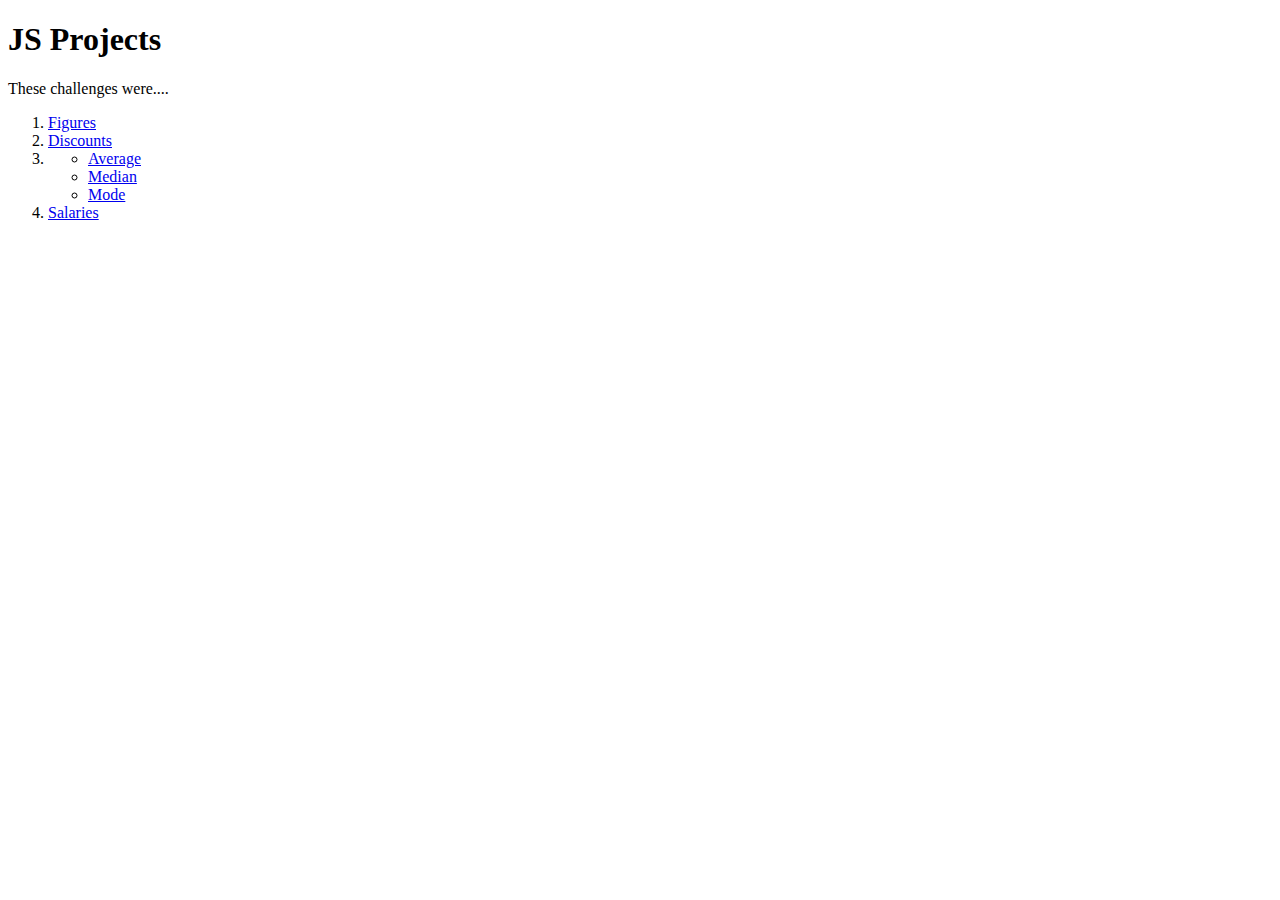
<file: Index.html>
<!DOCTYPE html>
<html lang="en">
<head>
    <meta charset="UTF-8">
    <meta http-equiv="X-UA-Compatible" content="IE=edge">
    <meta name="viewport" content="width=device-width, initial-scale=1.0">
    <title>Home ~ Platzi, Practical JS course</title>
</head>
<body>
    <header>
        <h1>JS Projects</h1>
        <a href="./index.html"></a>
        <p>These challenges were....</p>
    </header>

    <section>
        <nav>
            <ol>
                <li>
                    <a href="./project1_figures/figures.html">Figures</a>
                </li>
                <li>
                    <a href="./project2_discounts/discounts.html">Discounts</a>
                </li>
                <li>
                    <ul>
                        <li>
                            <a href="./project3_average/average.html">Average</a>
                        </li>
                        <li>
                            <a href="./project3_average/median.html">Median</a>
                        </li>
                        <li>
                            <a href="./project3_average/mode.html">Mode</a>
                        </li>
                    </ul>
                </li>
                <li>
                    <a href="./project4_salaries/salaries.html">Salaries</a>
                </li>
            </ol>
        </nav>
    </section>
</body>
</html>
</file>
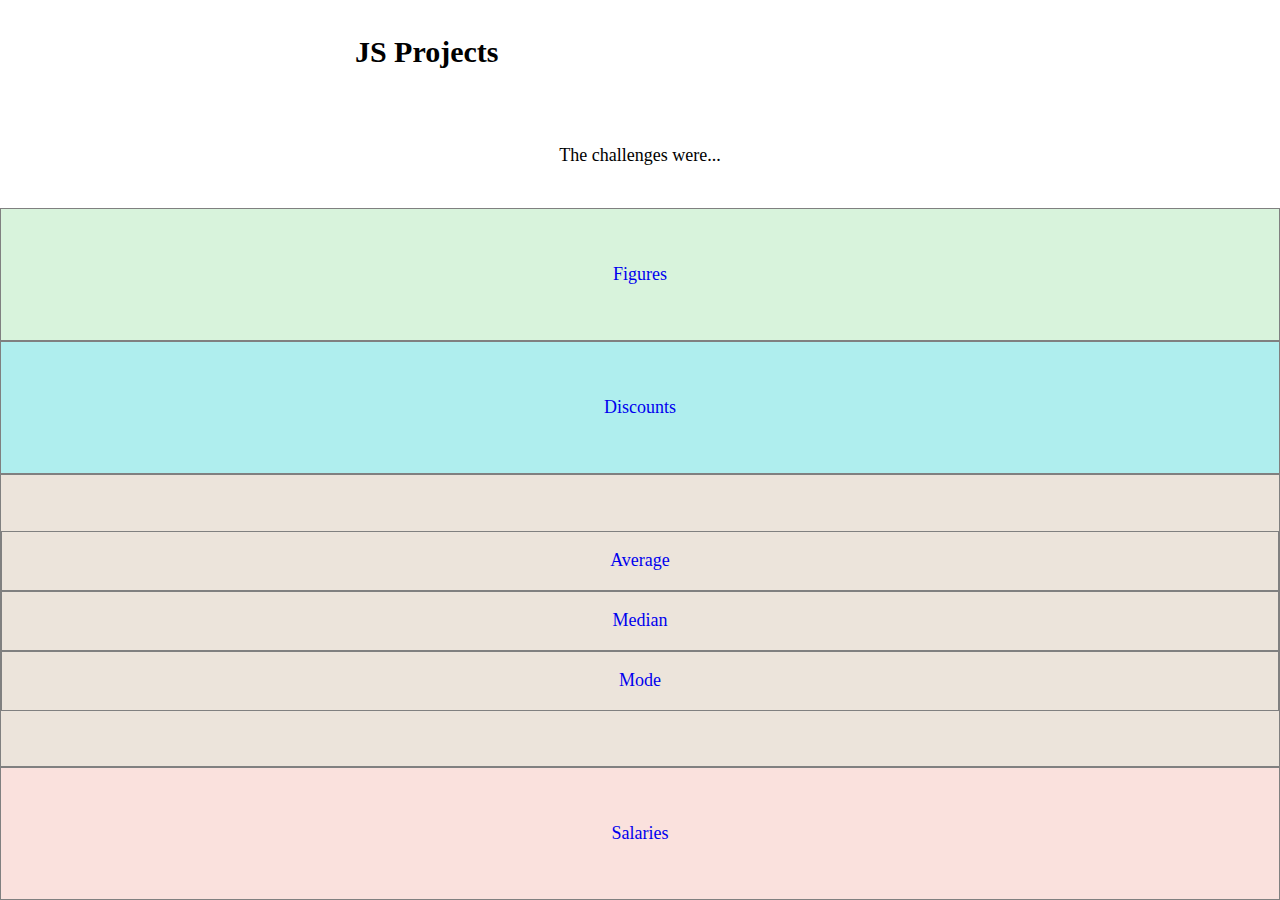
<file: index.html>
<!DOCTYPE html>
<html lang="en">
<head>
    <meta charset="UTF-8">
    <meta http-equiv="X-UA-Compatible" content="IE=edge">
    <meta name="viewport" content="width=device-width, initial-scale=1.0">
    <link rel="stylesheet" href="./css/IndexMobile.css">
    <title>Home ~ Platzi, Practical JS course</title>
</head>
<body>
    <header>
        <h1>JS Projects</h1>
        <a href="./index.html" class="HOME"></a>
        <p>The challenges were...</p>
    </header>

    <main>
        <nav>
            <ol class="courses">
                <li class="figures">
                    <a href="./project1_figures/figures.html">Figures</a>
                </li>
                
                <li class="discounts">
                    <a href="./project2_discounts/discounts.html">Discounts</a>
                </li>
                
                <li class="average-box">
                    <ul class="average">
                        <li>
                            <a href="./project3_average/average.html">Average</a>
                        </li>
                        <li>
                            <a href="./project3_average/median.html">Median</a>
                        </li>
                        <li>
                            <a href="./project3_average/mode.html">Mode</a>
                        </li>
                    </ul>
                </li>
                
                <li class="salaries">
                    <a href="./project4_salaries/salaries.html">Salaries</a>
                </li>
            </ol>
        </nav>
    </main>

</body>
</html>
</file>
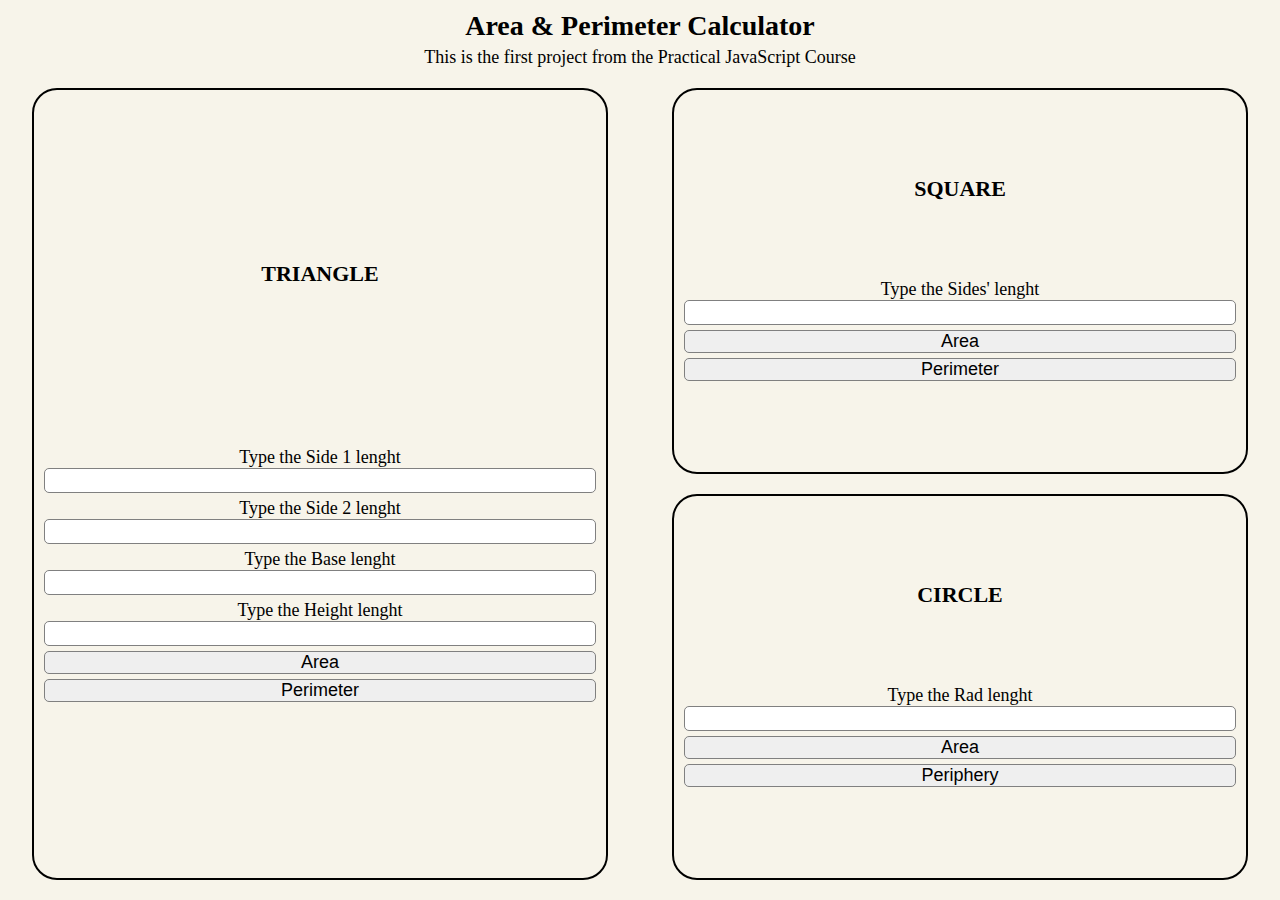
<file: project1_figures/Index.html>
<!DOCTYPE html>
<html lang="en">
<head>
    <meta charset="UTF-8">
    <meta http-equiv="X-UA-Compatible" content="IE=edge">
    <meta name="viewport" content="width=device-width, initial-scale=1.0">
    <link rel="stylesheet" href="./css/mobile.css">
    <link rel="stylesheet" href="./css/tablet.css" media="(min-width: 768px)">
    <title>Geomtry Figures ~ Platzi, Practical JS course</title>
</head>
<body>
    <header>
        <h1>Area & Perimeter Calculator</h1>
        <p>This is the first project from the Practical JavaScript Course</p>
    </header>

    <section class="square">
        <h2>SQUARE</h2>
        <form action="">
            <label for="squareInput">Type the Sides' lenght</label>
            
            <input id="squareInput" type="number">
            <button type="button" onclick="squareArea_JS()">Area</button>
            <button type="button" onclick="squarePerimeter_JS()">Perimeter</button>
        </form>
    </section>
    
    <section class="triangle">
        <h2>TRIANGLE</h2>
        <form action="">
            <label for="triangleS1">Type the Side 1 lenght</label>
            <input id="triangleS1" type="number">

            <label for="triangleS2">Type the Side 2 lenght</label>
            <input id="triangleS2" type="number">

            <label for="triangleBase">Type the Base lenght</label>
            <input id="triangleBase" type="number">

            <label for="triangleHeight">Type the Height lenght</label>
            <input id="triangleHeight" type="number">

            <button type="button" onclick="triangleArea_JS()">Area</button>
            <button type="button" onclick="trianglePerimeter_JS()">Perimeter</button>
        </form>
    </section>
    
    <section class="circle">
        <h2>CIRCLE</h2>
        <form action="">
            <label for="squareInput">Type the Rad lenght</label>
            
            <input id="circleInput" type="number">
            <button type="button" onclick="circleArea_JS()">Area</button>
            <button type="button" onclick="periphery_JS()">Periphery</button>
        </form>
    </section>
    
    <script src="./figures.js"></script>
</body>
</html>
</file>
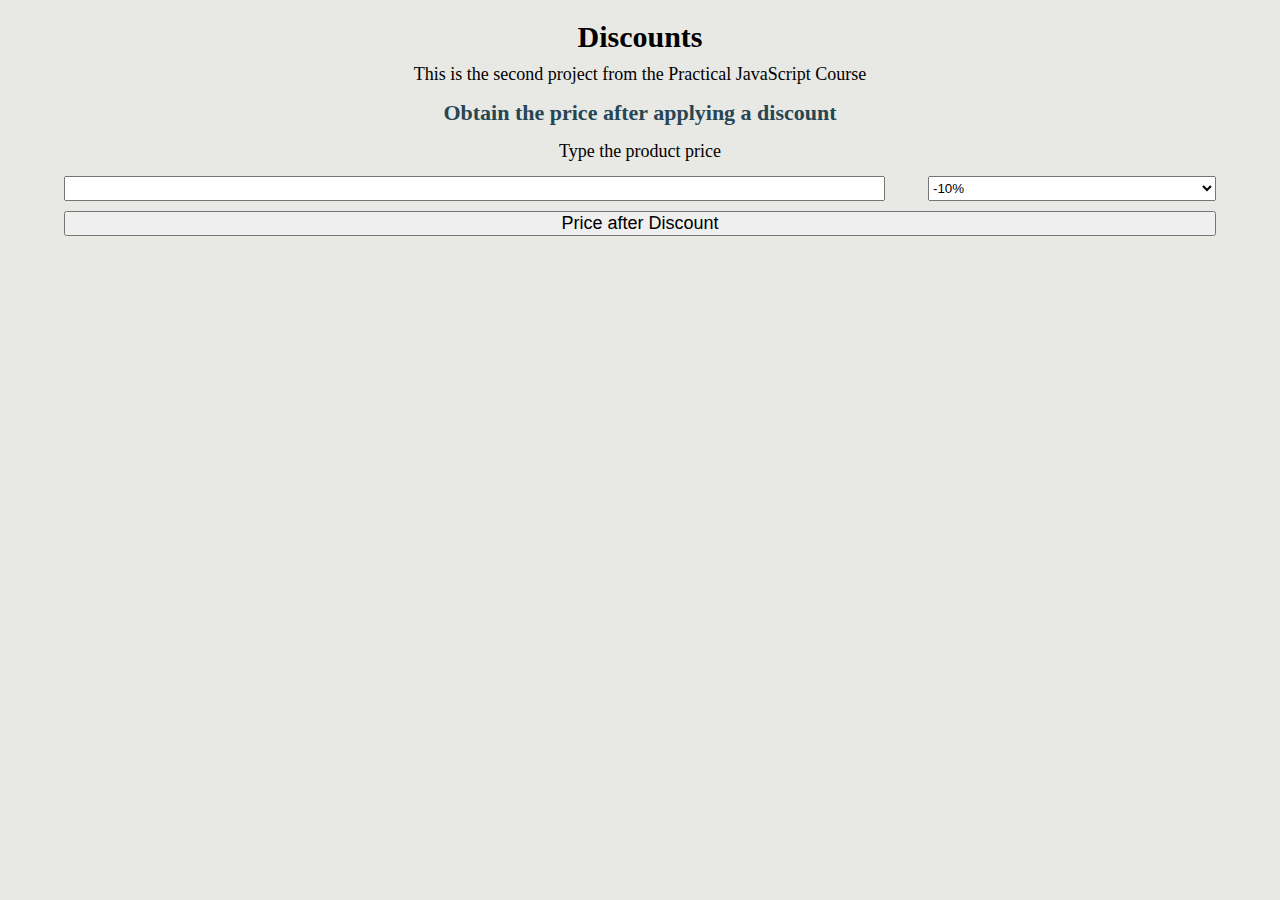
<file: project2_discounts/index.html>
<!DOCTYPE html>
<html lang="en">
<head>
    <meta charset="UTF-8">
    <meta http-equiv="X-UA-Compatible" content="IE=edge">
    <meta name="viewport" content="width=device-width, initial-scale=1.0">
    <link rel="stylesheet" href="./css/mobile.css">
    <title>Discounts ~ Platzi, Practical JS course</title>
</head>
<body>
    <header>
        <h1>Discounts</h1>
        <p>This is the second project from the Practical JavaScript Course</p>
    </header>

    <section>
        <h2>Obtain the price after applying a discount</h2>

        <form action="">
            <label for="priceInput">Type the product price</label>
            <input id="priceInput" type="number">
            
            <label for="discountInput"></label>
            <select id="discountInput">
                <option value="10">-10%</option>
                <option value="15">-15%</option>
                <option value="20">-20%</option>
            </select>



            <button type="button" onclick="applyDiscount_JS()">
                Price after Discount
            </button>

            <p id="result"></p>

        </form>
    </section>

    <script src="./discounts.js"></script>
    
</body>
</html>
</file>
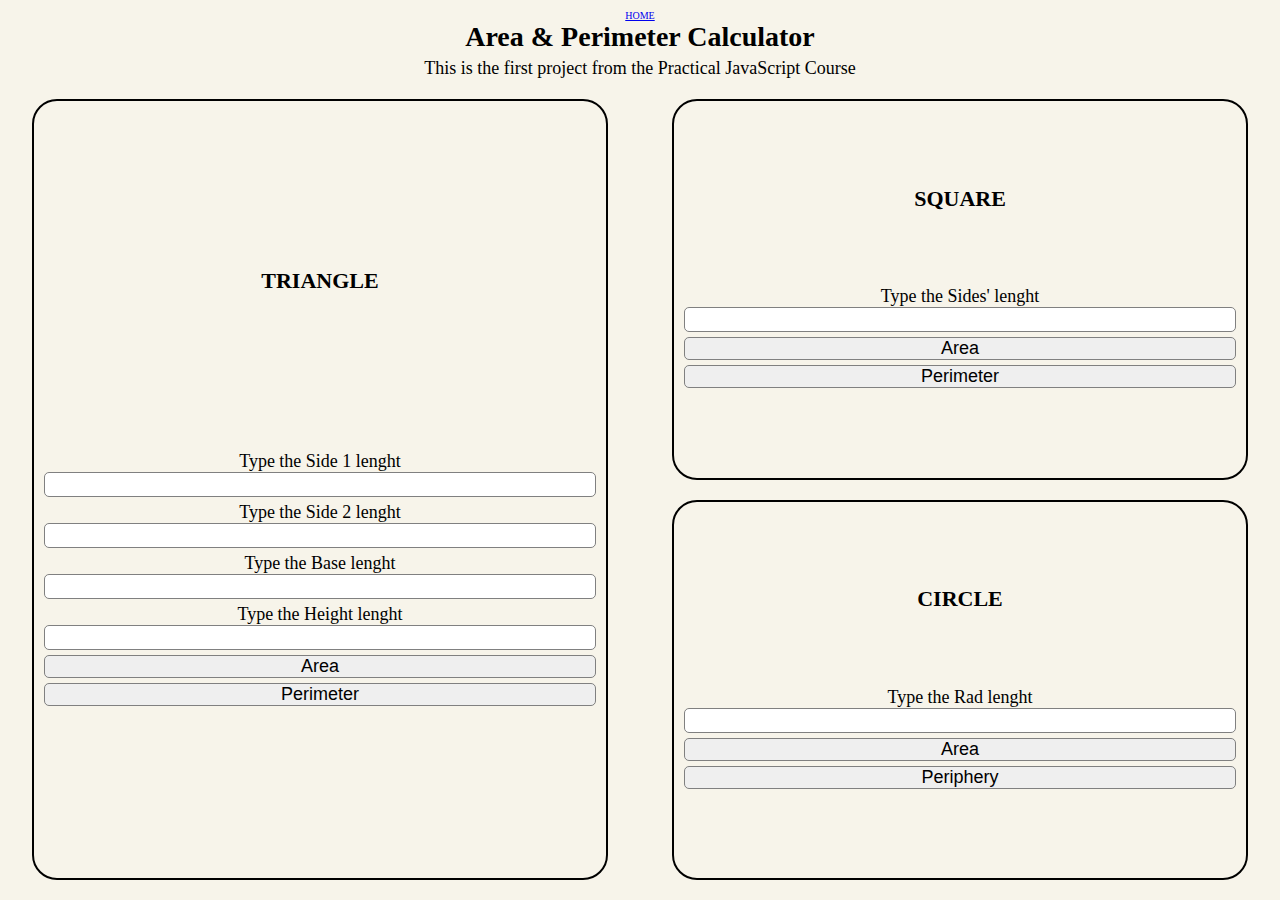
<file: project1_figures/figures.html>
<!DOCTYPE html>
<html lang="en">
<head>
    <meta charset="UTF-8">
    <meta http-equiv="X-UA-Compatible" content="IE=edge">
    <meta name="viewport" content="width=device-width, initial-scale=1.0">
    <link rel="stylesheet" href="./css/mobile.css">
    <link rel="stylesheet" href="./css/tablet.css" media="(min-width: 768px)">
    <title>Geomtry Figures ~ Platzi, Practical JS course</title>
</head>
<body>
    <header>
        <a href="../index.html">HOME</a>
        <h1>Area & Perimeter Calculator</h1>
        <p>This is the first project from the Practical JavaScript Course</p>
    </header>

    <section class="square">
        <h2>SQUARE</h2>
        <form action="">
            <label for="squareInput">Type the Sides' lenght</label>
            
            <input id="squareInput" type="number">
            <button type="button" onclick="squareArea_JS()">Area</button>
            <button type="button" onclick="squarePerimeter_JS()">Perimeter</button>
        </form>
    </section>
    
    <section class="triangle">
        <h2>TRIANGLE</h2>
        <form action="">
            <label for="triangleS1">Type the Side 1 lenght</label>
            <input id="triangleS1" type="number">

            <label for="triangleS2">Type the Side 2 lenght</label>
            <input id="triangleS2" type="number">

            <label for="triangleBase">Type the Base lenght</label>
            <input id="triangleBase" type="number">

            <label for="triangleHeight">Type the Height lenght</label>
            <input id="triangleHeight" type="number">

            <button type="button" onclick="triangleArea_JS()">Area</button>
            <button type="button" onclick="trianglePerimeter_JS()">Perimeter</button>
        </form>
    </section>
    
    <section class="circle">
        <h2>CIRCLE</h2>
        <form action="">
            <label for="squareInput">Type the Rad lenght</label>
            
            <input id="circleInput" type="number">
            <button type="button" onclick="circleArea_JS()">Area</button>
            <button type="button" onclick="periphery_JS()">Periphery</button>
        </form>
    </section>
    
    <script src="./figures.js"></script>
</body>
</html>
</file>
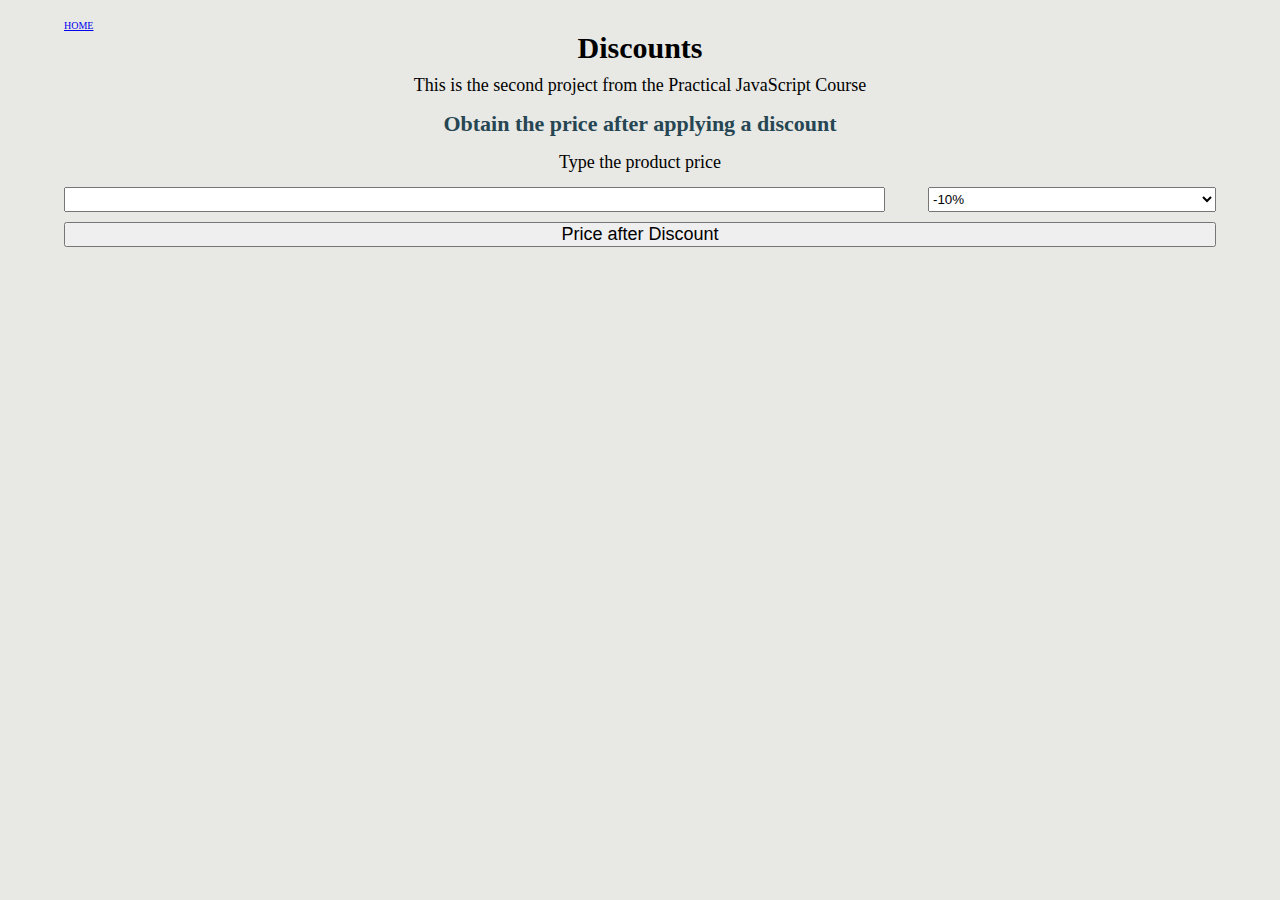
<file: project2_discounts/discounts.html>
<!DOCTYPE html>
<html lang="en">
<head>
    <meta charset="UTF-8">
    <meta http-equiv="X-UA-Compatible" content="IE=edge">
    <meta name="viewport" content="width=device-width, initial-scale=1.0">
    <link rel="stylesheet" href="./css/mobile.css">
    <title>Discounts ~ Platzi, Practical JS course</title>
</head>
<body>
    <header>
        <a href="../index.html">HOME</a>
        <h1>Discounts</h1>
        <p>This is the second project from the Practical JavaScript Course</p>
    </header>

    <section>
        <h2>Obtain the price after applying a discount</h2>

        <form action="">
            <label for="priceInput">Type the product price</label>
            <input id="priceInput" type="number">
            
            <label for="discountInput"></label>
            <select id="discountInput">
                <option value="10">-10%</option>
                <option value="15">-15%</option>
                <option value="20">-20%</option>
            </select>



            <button type="button" onclick="applyDiscount_JS()">
                Price after Discount
            </button>

            <p id="result"></p>

        </form>
    </section>

    <script src="./discounts.js"></script>
    
</body>
</html>
</file>
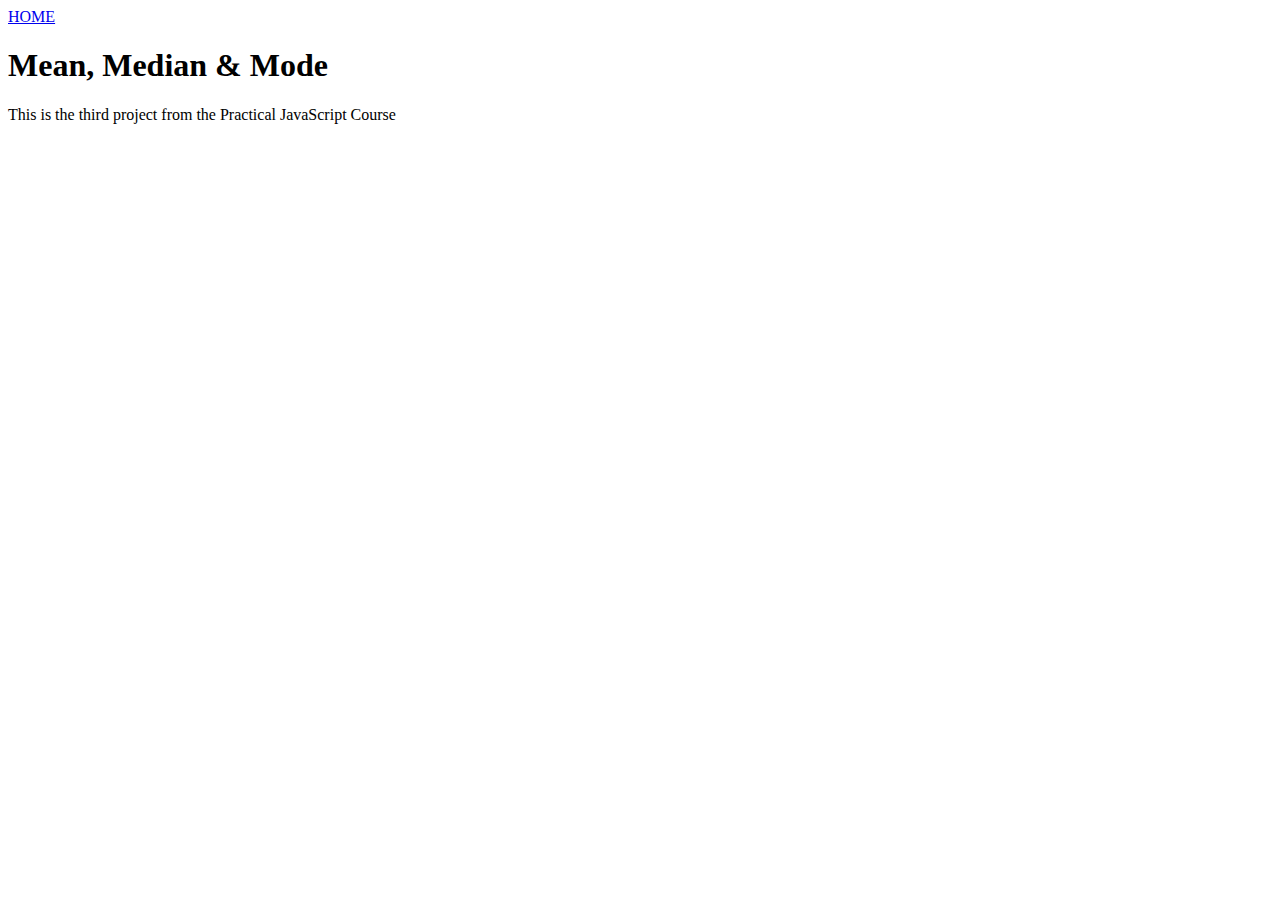
<file: project3_average/average.html>
<!DOCTYPE html>
<html lang="en">
<head>
    <meta charset="UTF-8">
    <meta http-equiv="X-UA-Compatible" content="IE=edge">
    <meta name="viewport" content="width=device-width, initial-scale=1.0">
    <title>Mean, Median & Mode ~ Platzi, Practical JS course</title>
</head>
<body>

    <script src="./average.js"></script>

    <header>
        <a href="../index.html">HOME</a>
        <h1>Mean, Median & Mode</h1>
        <p>This is the third project from the Practical JavaScript Course</p>
    </header>
    
</body>
</html>
</file>
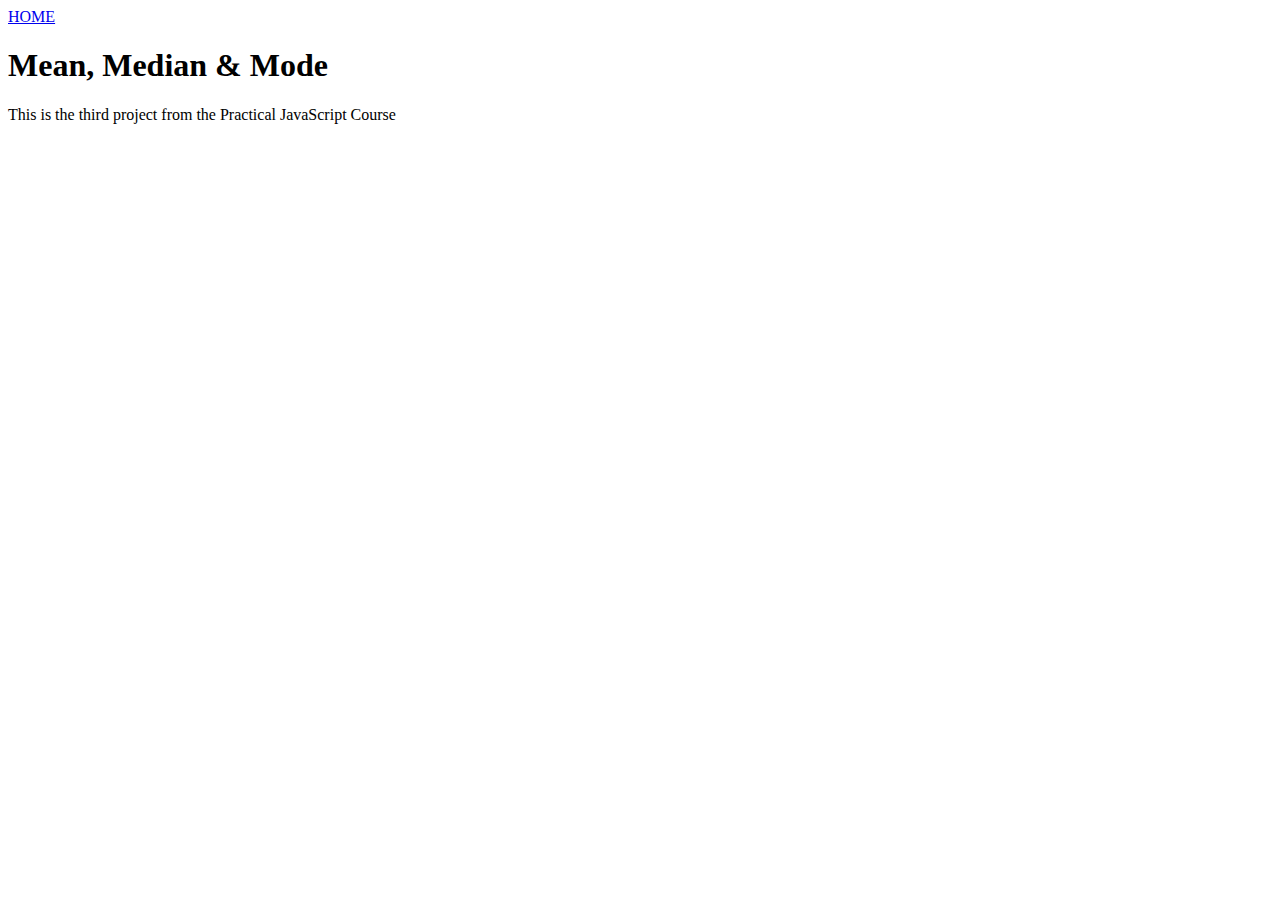
<file: project3_average/median.html>
<!DOCTYPE html>
<html lang="en">
<head>
    <meta charset="UTF-8">
    <meta http-equiv="X-UA-Compatible" content="IE=edge">
    <meta name="viewport" content="width=device-width, initial-scale=1.0">
    <title>Mean, Median & Mode ~ Platzi, Practical JS course</title>
</head>
<body>

    <script src="./median.js"></script>

    <header>
        <a href="../index.html">HOME</a>
        <h1>Mean, Median & Mode</h1>
        <p>This is the third project from the Practical JavaScript Course</p>
    </header>
    
</body>
</html>
</file>
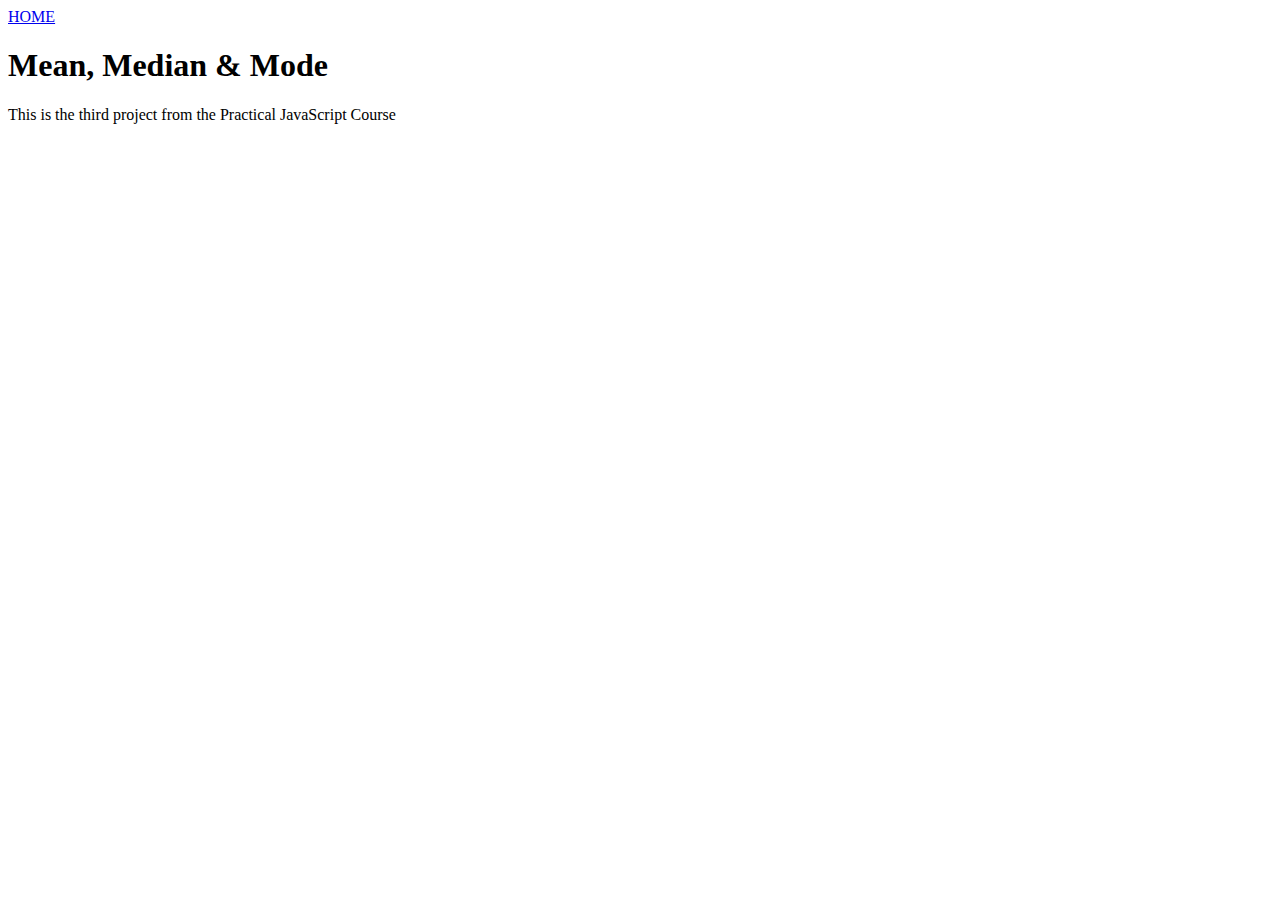
<file: project3_average/mode.html>
<!DOCTYPE html>
<html lang="en">
<head>
    <meta charset="UTF-8">
    <meta http-equiv="X-UA-Compatible" content="IE=edge">
    <meta name="viewport" content="width=device-width, initial-scale=1.0">
    <title>Mean, Median & Mode ~ Platzi, Practical JS course</title>
</head>
<body>

    <script src="./mode.js"></script>

    <header>
        <a href="../index.html">HOME</a>
        <h1>Mean, Median & Mode</h1>
        <p>This is the third project from the Practical JavaScript Course</p>
    </header>
    
</body>
</html>
</file>
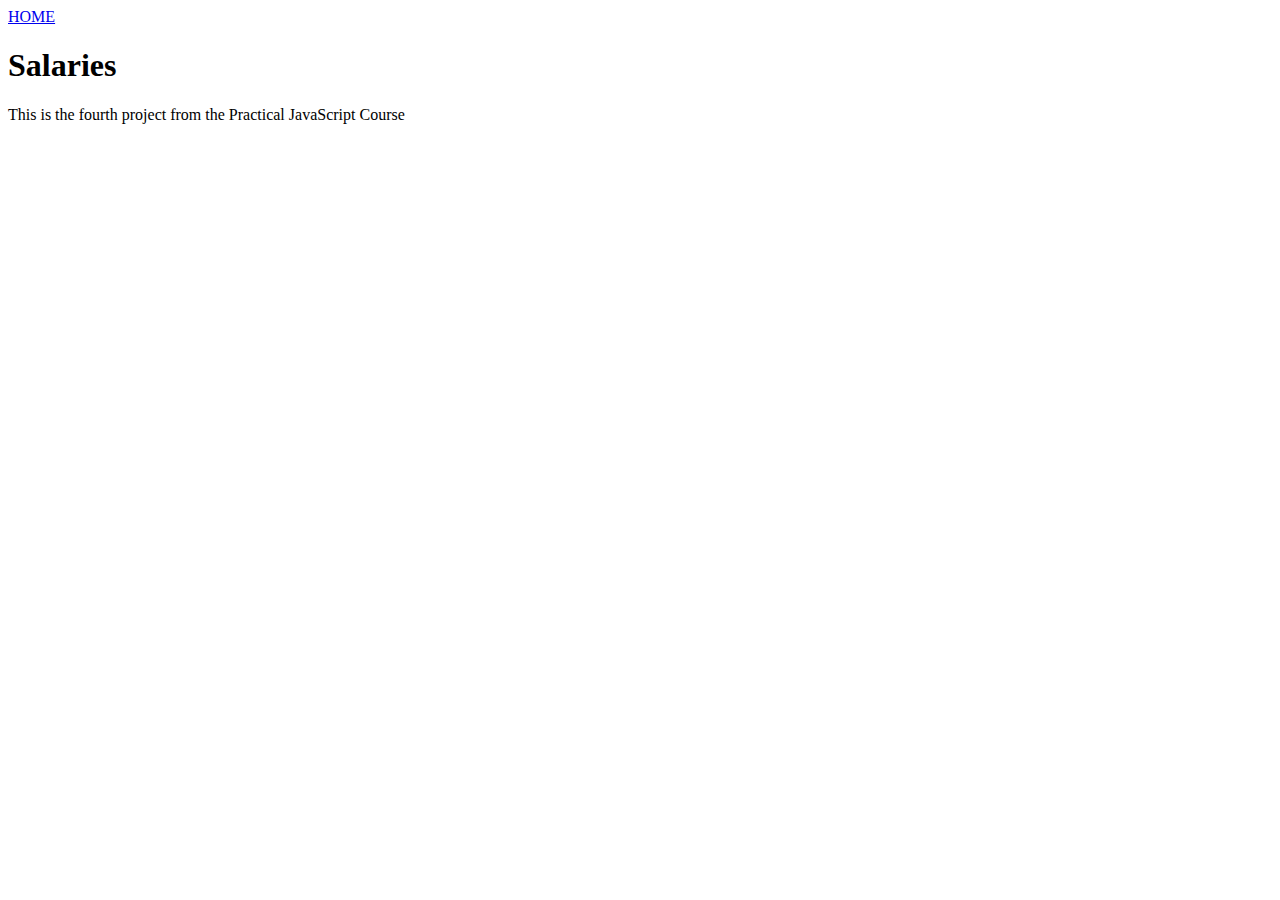
<file: project4_salaries/salaries.html>
<!DOCTYPE html>
<html lang="en">
<head>
    <meta charset="UTF-8">
    <meta http-equiv="X-UA-Compatible" content="IE=edge">
    <meta name="viewport" content="width=device-width, initial-scale=1.0">
    <title>Salaries ~ Platzi, Practical JS course</title>
</head>
<body>

    <script src="./salaries.js"></script>
    <script src="./analysis.js"></script>

    <header>
        <a href="../index.html">HOME</a>
        <h1>Salaries</h1>
        <p>This is the fourth project from the Practical JavaScript Course</p>
    </header>
    
</body>
</html>
</file>
<file: css/IndexMobile.css>
* {
    box-sizing: border-box;
    margin: 0;
    padding: 0;
}

html {
    font-size: 62.5%;
}

body {
    width: 100vw;
    min-height: 100vh;
    display: grid;
    grid-template-rows: .3fr 1fr;
    align-items: stretch;
}

h1 {
    font-size: 3rem;
}

h1, a, p {
    height: 100%;
    width: 100%;
    display: flex;
    flex-direction: row;
    justify-content: center;
    align-content: center;
}

p, a {
    font-size: 1.8rem;
    align-self: center;

}

ul, ol, li {
    list-style: none;
    width: 100%;
}

li {
    width: 100%;
    border: solid .5px gray;
}

li:hover {
    border: dashed 2px gray;
}

a {
    text-decoration: none;
    display: flex;
    width: 100%;
    height: 100%;
    justify-content: center;
    align-items: center;
}

header {
    display: grid;
    grid-template-columns: 1fr .5fr;
    grid-template-rows: 1fr 1fr;
    width: 100%;
    align-items: center;
}

header > * {
    padding: 5px;
    align-items: center;
    text-align: center;
}

header p {
    grid-column: 1 / 3;
}

main {
    display: grid;
    width: 100%;
}

.courses {
    display: grid;
    width: 100%;
    height: 100%;
}

.average {
    display: grid;
    grid-template-rows: repeat(3, 60px);
}

.HOME {
    background-image: url("https://previews.123rf.com/images/dustin999/dustin9992007/dustin999200700345/152428905-house-icon-home-icon-house-icon-isolated-on-white-background.jpg");
    background-position: center;
    background-repeat: no-repeat;
    background-size: contain;
}

.figures {
    background-color: #d8f3dc;
}

.discounts {
    background-color: paleturquoise;
}

.average-box {
    background-color: #ECE4DB;
    display: flex;
    justify-content: center;
    align-items: center;
}

.salaries {
    background-color: #FAE1DD;
}
</file>
<file: project1_figures/css/mobile.css>
* {
    box-sizing: border-box;
    margin: 0;
    padding: 0;
}

html {
    font-size: 62.5%;
}

h1 {
    font-size: 2.8rem;
}

h2 {
    font-size: 2.2rem;
}

input, button {
    border-radius: 5px;
    border: 1px solid gray;
    margin-block-end: 5px;
}

input {
    height: 25px;
}

p, label, button {
    font-size: 1.8rem;
}

body {
    display: grid;
    grid-template-rows: 0.5fr 1fr 2fr 1fr;
    justify-items: center;
    background-color: #f7f4ea;
}

header {
    padding-block-start: 10px;
}

section {
    border: 2px solid black;
    border-radius: 25px;
    padding: 10px;
}

header h1 {
    margin-block-end: 5px;
}

header, section {
    width: 90%;
    text-align: center;
}

body > * {
    margin-block-end: 20px;
}

form {
    display: flex;
    flex-direction: column;
}
</file>
<file: project1_figures/css/tablet.css>
body {
    grid-template-rows: .2fr 1fr 1fr;
    grid-template-columns: 1fr 1fr;
    height: 100vh;
}

section, header {
    align-items: center;
}

section {
    display: flex;
    flex-direction: column;
    justify-content: space-evenly;
    align-items: stretch;
}

header{
    grid-column: 1 / 3;
    grid-row: 1;
}

.triangle {
    grid-column: 1 / 2;
    grid-row: 2 / 4;
}
</file>
<file: project2_discounts/css/mobile.css>
* {
    box-sizing: border-box;
    margin: 0;
    padding: 0;
}

html {
    font-size: 62.5%;
}

h1 {
    font-size: 3rem;
    margin-block-end: 10px;
    text-align: center;
}

h2 {
    font-size: 2.2rem;
    color: #264653;
    text-align: center;
    margin-block-end: 15px;
}

p, label, button {
    font-size: 1.8rem;
    text-align: center;
}

body {
    display: grid;
    justify-items: center;
    padding-block-start: 20px;
    background-color: #E8E8E4;
}

header, section {
    width: 90%;
    margin-block-end: 15px;
}

input, select, button {
    height: 25px;
}

form {
    display: grid;
    grid-template-columns: 3fr 1fr;
    grid-template-rows: 1fr 1fr 1fr;
}

form > * {
    margin-block-end: 10px;
}

form label {
    grid-row: 1;
    grid-column: 1 / 3;
}

form button {
    grid-row: 3;
    grid-column: 1 / 3;
}

form input {
    width: 95%;
}

form p {
    grid-column: 1 / 3;
}
</file>
